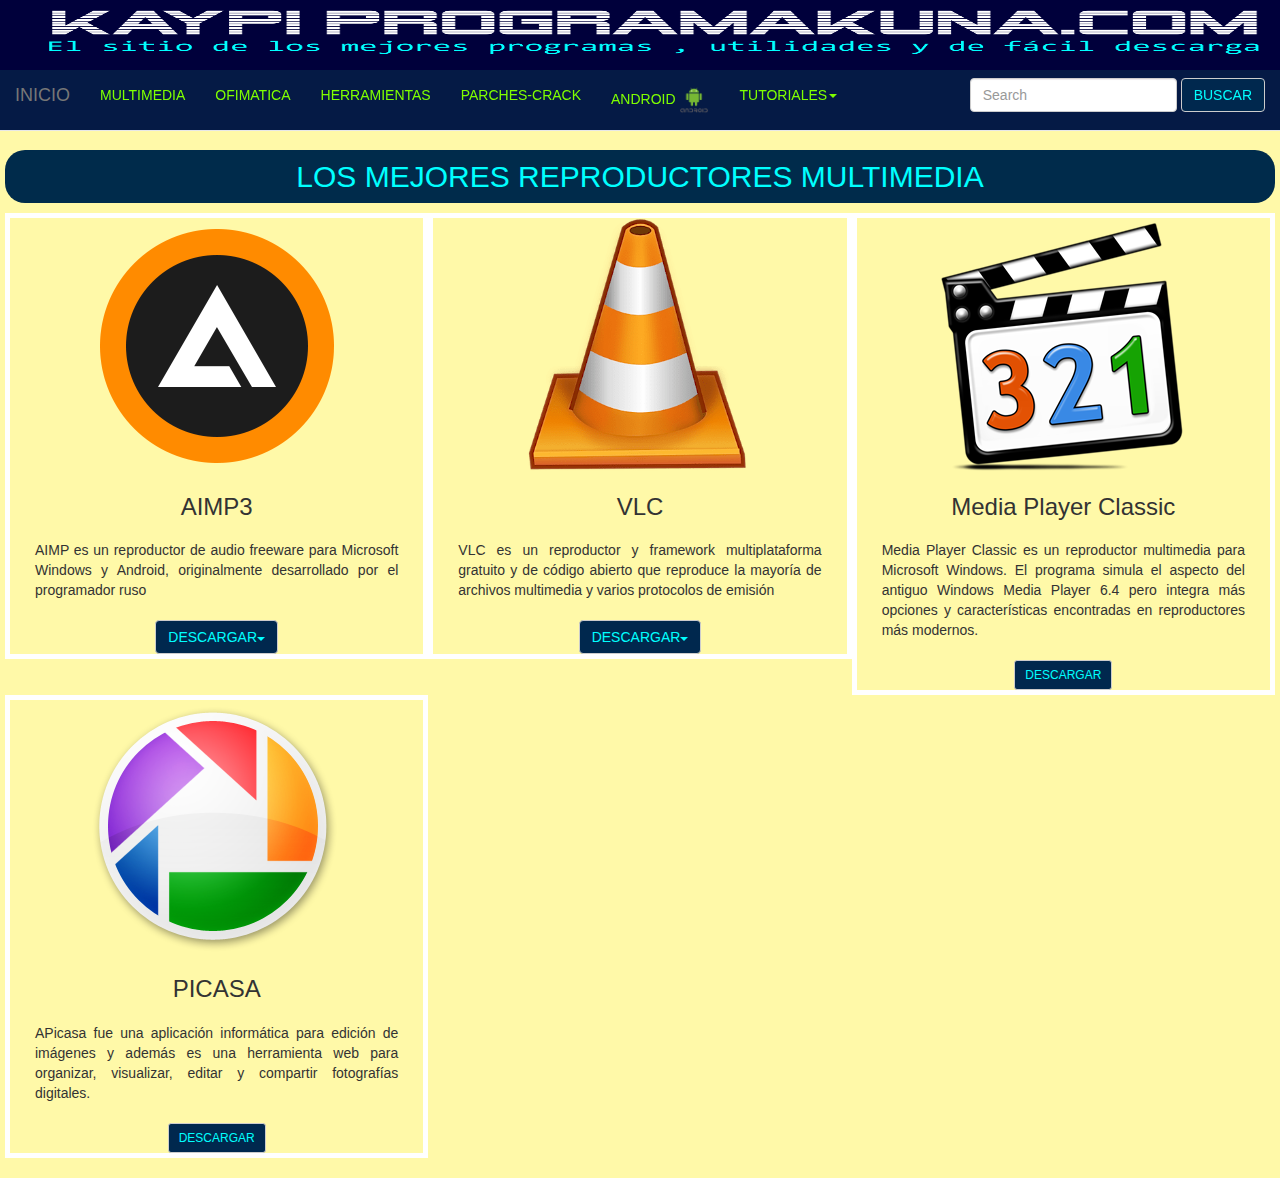
<file: index.html>
<!DOCTYPE html>
<html lang="es">
<link href="css/bootstrap.css" rel="stylesheet" type="text/css">
<!-- HTML5 shim and Respond.js for IE8 support of HTML5 elements and media queries -->
<!-- WARNING: Respond.js doesn't work if you view the page via file:// -->
<!--[if lt IE 9]>
<script src="https://oss.maxcdn.com/html5shiv/3.7.2/html5shiv.min.js"></script>
<script src="https://oss.maxcdn.com/respond/1.4.2/respond.min.js"></script>
<![endif]-->
<head>
  <meta charset="utf-8" />
  <meta http-equiv="X-UA-Compatible" content="IE=edge">
  <meta name="viewport" content="width=device-width, initial-scale=1.0">
  <title>Kaypi Programakuna</title>
<style type="text/css">
@import url("css/tema.css");
  </style>
</head>
	
<body style="padding-top: 10px">
	
<nav class="navbar navbar-default navbar-fixed-top" >
	
	<img src="Img/portad porgramakuna.png" height="70" width="1330" alt="">
	  <div class="container-fluid">
	    <!-- Brand and toggle get grouped for better mobile display -->
	    <div class="navbar-header">
	      <button type="button" class="navbar-toggle collapsed" data-toggle="collapse" data-target="#topFixedNavbar1" aria-expanded="false"><span class="sr-only">Toggle navigation</span><span class="icon-bar"></span><span class="icon-bar"></span><span class="icon-bar"></span></button>
	      <a class="navbar-brand" href="index.html">INICIO</a></div>
	    <!-- Collect the nav links, forms, and other content for toggling -->
	    
		  <div class="collapse navbar-collapse" id="topFixedNavbar1">
	      <ul class="nav navbar-nav">
	        
	         <li ><a href="index.html">MULTIMEDIA</a></li>
			  <li><a href="ofimatica.html">OFIMATICA</a></li>
			  <li><a href="herraminetas.html"> HERRAMIENTAS</a></li>
			  <li><a href="crack_parches.html">PARCHES-CRACK</a></li>
			  <li><a href="android.html">ANDROID <img src="Img/1718s.png" width="30" alt=""></a></li>
			  
		 
	        <li class="dropdown"><a href="#" class="dropdown-toggle" data-toggle="dropdown" role="button" aria-haspopup="true" aria-expanded="false">TUTORIALES<span class="caret"></span></a>
	          <ul class="dropdown-menu">
	            <li><a href="#">Action</a></li>
	            <li><a href="#">Another action</a></li>
	            <li><a href="#">Something else here</a></li>
	            <li role="separator" class="divider"></li>
	            <li><a href="#">Separated link</a></li>
	            <li role="separator" class="divider"></li>
	            <li><a href="#">One more separated link</a></li>
              </ul>
            </li>
          </ul>
	     
	      <ul class="nav navbar-nav navbar-right">
            <form class="navbar-form navbar-left" role="search">
	        <div class="form-group">
	          <input type="text" class="form-control" placeholder="Search">
            </div>
	        <button type="submit" class="btn btn-default">BUSCAR</button>
          </form>
          </ul>
        </div>
	    <!-- /.navbar-collapse -->
  </div>
	  <!-- /.container-fluid -->
</nav>
	
	<!--FIN DE  MENU_________________________________________________________________________________________________________ -->
	<br>
	<br>
	<br>
	<br>
	<br>
	<br>
	
<div class="row">
  <h2 class="subtitle">LOS MEJORES REPRODUCTORES MULTIMEDIA </h2>
	  <div class="col-sm-4">
	<img class="centrado" src="Img/aimp.png" alt="">
		  	<h3>AIMP3</h3>
	    <p>AIMP es un reproductor de audio freeware para Microsoft Windows y Android, originalmente desarrollado por el programador ruso
		  
	    </p>
		  
	    <div class="btn-group" role="group">
		   
		    <div class="btn-group" role="group">
		      <button id="btnDropdown1" type="button" class="btn btn-default dropdown-toggle" data-toggle="dropdown" aria-haspopup="true" aria-expanded="false">DESCARGAR<span class="caret"></span></button>
		      <ul class="dropdown-menu" aria-labelledby="btnDropdown1">
		        <li><a href="http://www.mediafire.com/file/0jvojumhzq89z8n/aimp_3.60.1503.exe/file" target="_blank">Aimp_4.60.2180</a></li>
		        <li><a href="http://www.mediafire.com/file/0jvojumhzq89z8n/aimp_3.60.1503.exe/file" target="_blank">Aimp_3.60.1503 ► "Para Bajos Recursos"</a></li>
	          </ul>
	      </div>
			
	    </div>
    </div>
    <div class="col-sm-4">
	<img class="centrado" src="Img/vlc.png" height="256" alt="">
		  	<h3>VLC</h3>
    <p>VLC es un reproductor y framework multiplataforma gratuito y de código abierto que reproduce la mayoría de archivos multimedia y varios protocolos de emisión </p>
	 <div class="btn-group" role="group">
		      <button id="btnDropdown1" type="button" class="btn btn-default dropdown-toggle" data-toggle="dropdown" aria-haspopup="true" aria-expanded="false">DESCARGAR<span class="caret"></span></button>
		      <ul class="dropdown-menu" aria-labelledby="btnDropdown1">
		        <li><a href="http://www.mediafire.com/file/nrb2y2dzk67j7jf/vlc-3.0.8-win32.exe/file" target="_blank">vlc-3.0.8-win32</a></li>
		        <li><a href="http://www.mediafire.com/file/4koc01ccaptfo2w/vlc-3.0.8-win64.exe/file" target="_blank">vlc-3.0.8-win64</a></li>
	          </ul>
	      </div>
	</div>
  <div class="col-sm-4">
	<img class="centrado" src="Img/mocp.png" height="256" alt="">
		  	<h3>Media Player Classic</h3>
  <p>Media Player Classic es un reproductor multimedia para Microsoft Windows. El programa simula el aspecto del antiguo Windows Media Player 6.4 pero integra más opciones y características encontradas en reproductores más modernos. </p>
    <a href="http://www.mediafire.com/file/efsi6xciprakglc/K-Lite_Codec_Pack_1540_Full_.exe/file" target="_blank"><button type="button" class="btn btn-sm btn-default">DESCARGAR</button></a>
	</div>
</div>
	
	<!--____________________________________________________________________________-->
<div class="row">
	  <div class="col-sm-4">
	<img class="centrado" src="Img/picasa-logo.png" alt="">
		  	<h3>PICASA</h3>
	    <p>APicasa fue una aplicación informática para edición de imágenes y además es una herramienta web para organizar, visualizar, editar y compartir fotografías digitales. 
		  
	    </p>
		  <a href="http://www.mediafire.com/file/5b67ukh316w69py/picasa-3-9-138-150-multi-win.exe/file"target="_blank"><button type="button" class="btn btn-sm btn-default">DESCARGAR</button></a>
  </div>
   
  
</div>
		
<script src="js/jquery-1.11.3.min.js"></script>
<script src="js/bootstrap.js"></script>
</body>	
	
	</html>
</file>
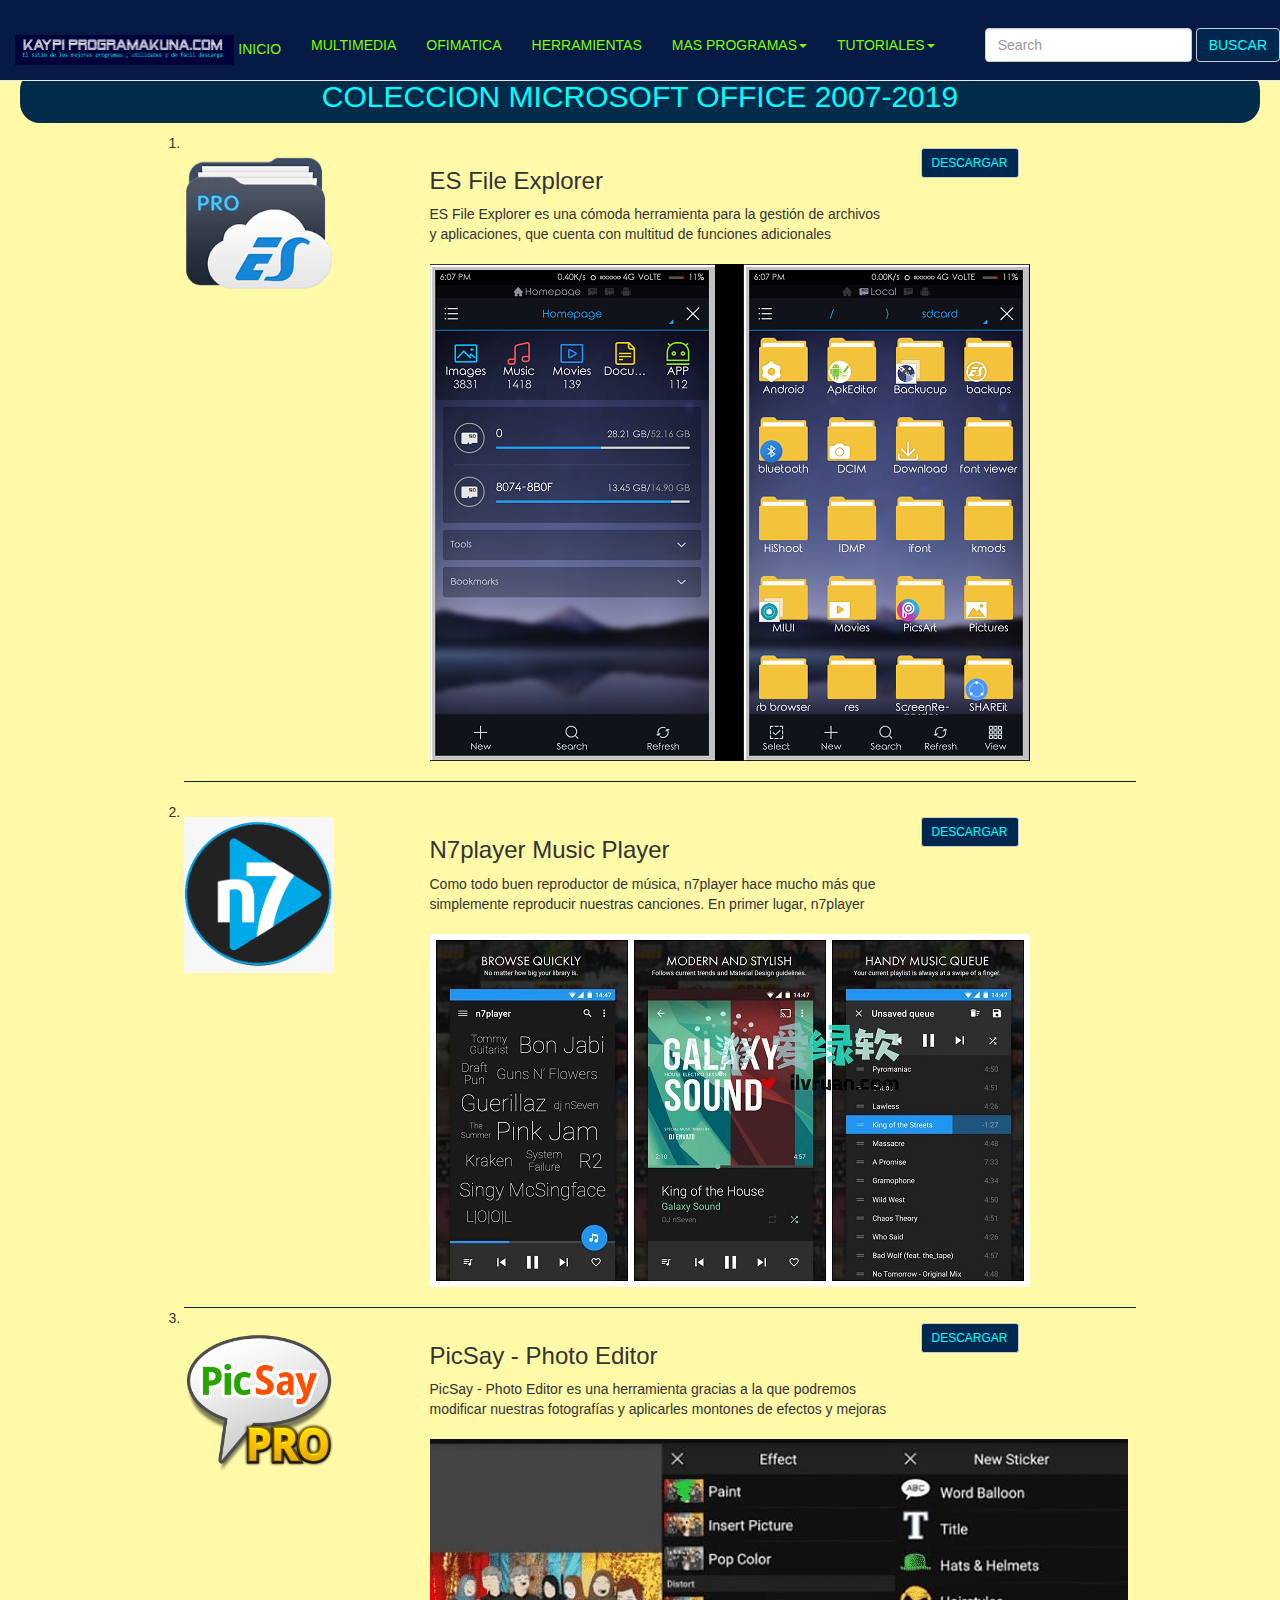
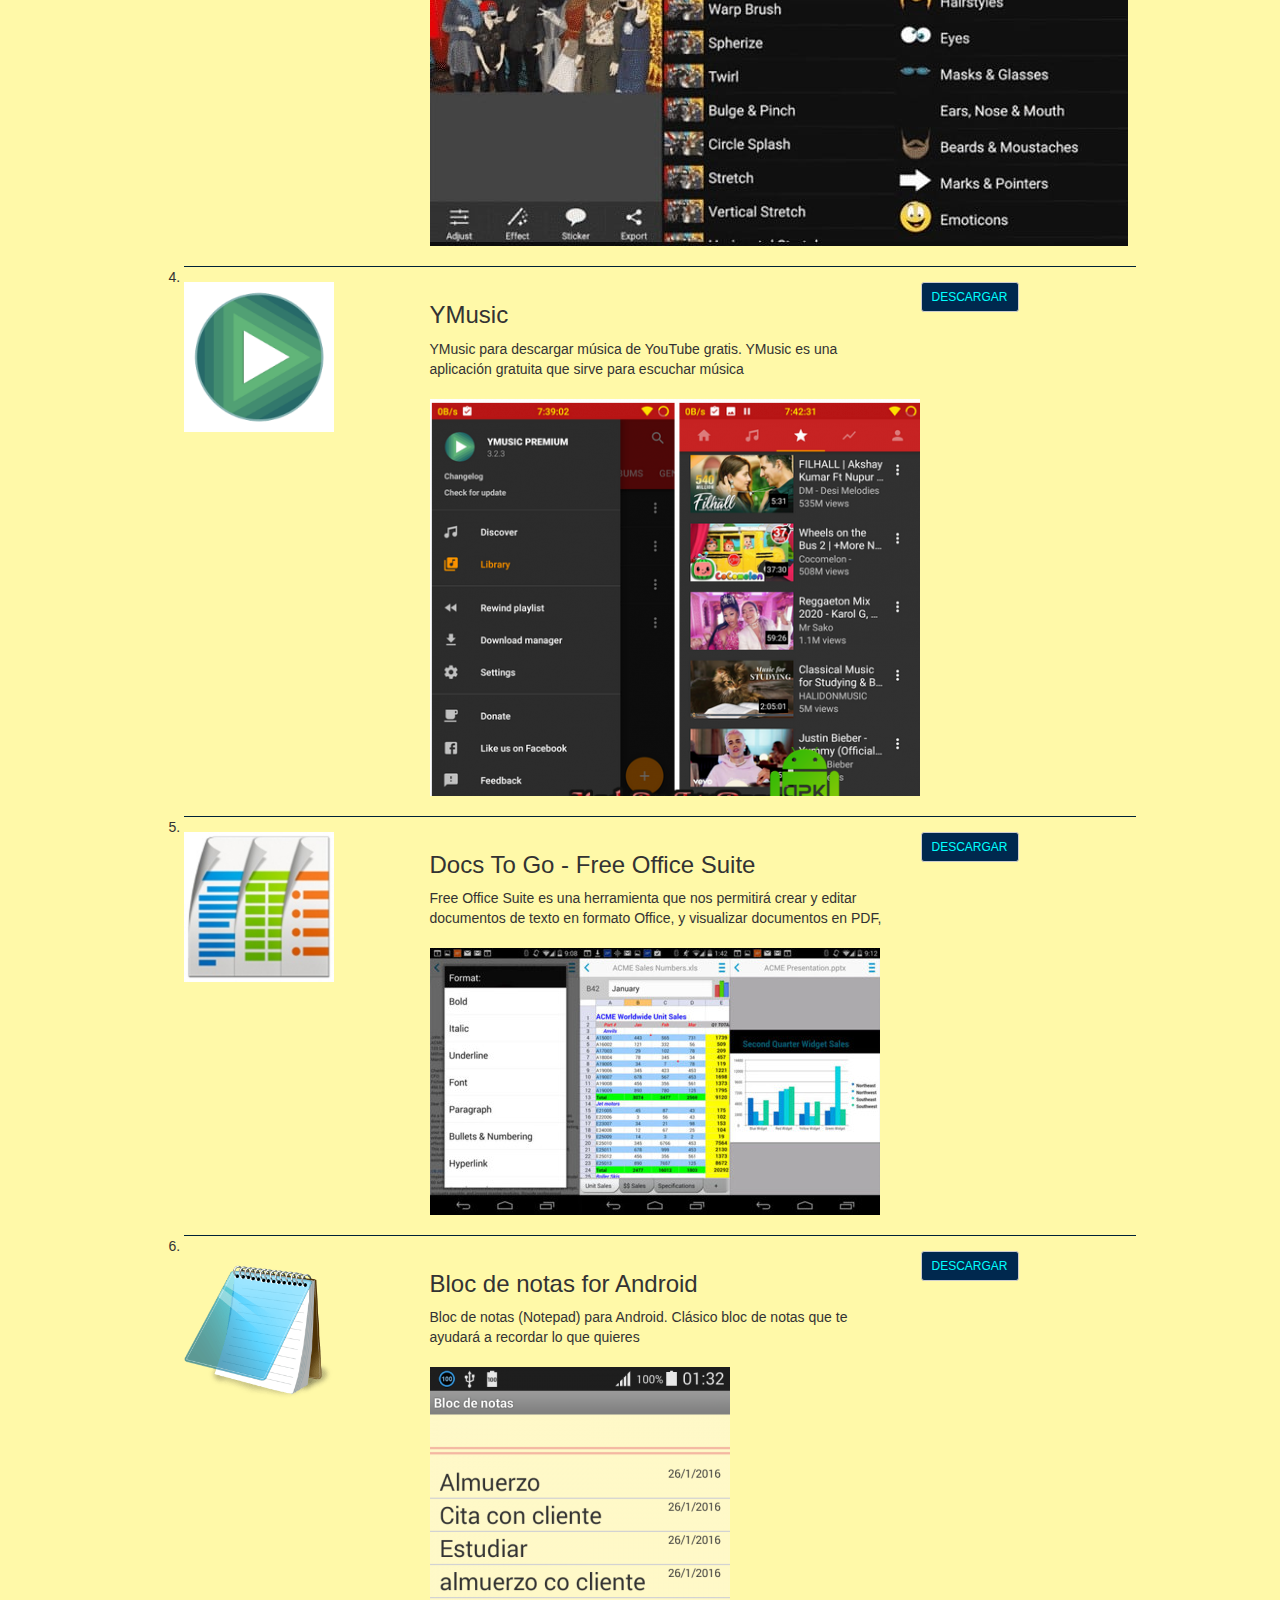
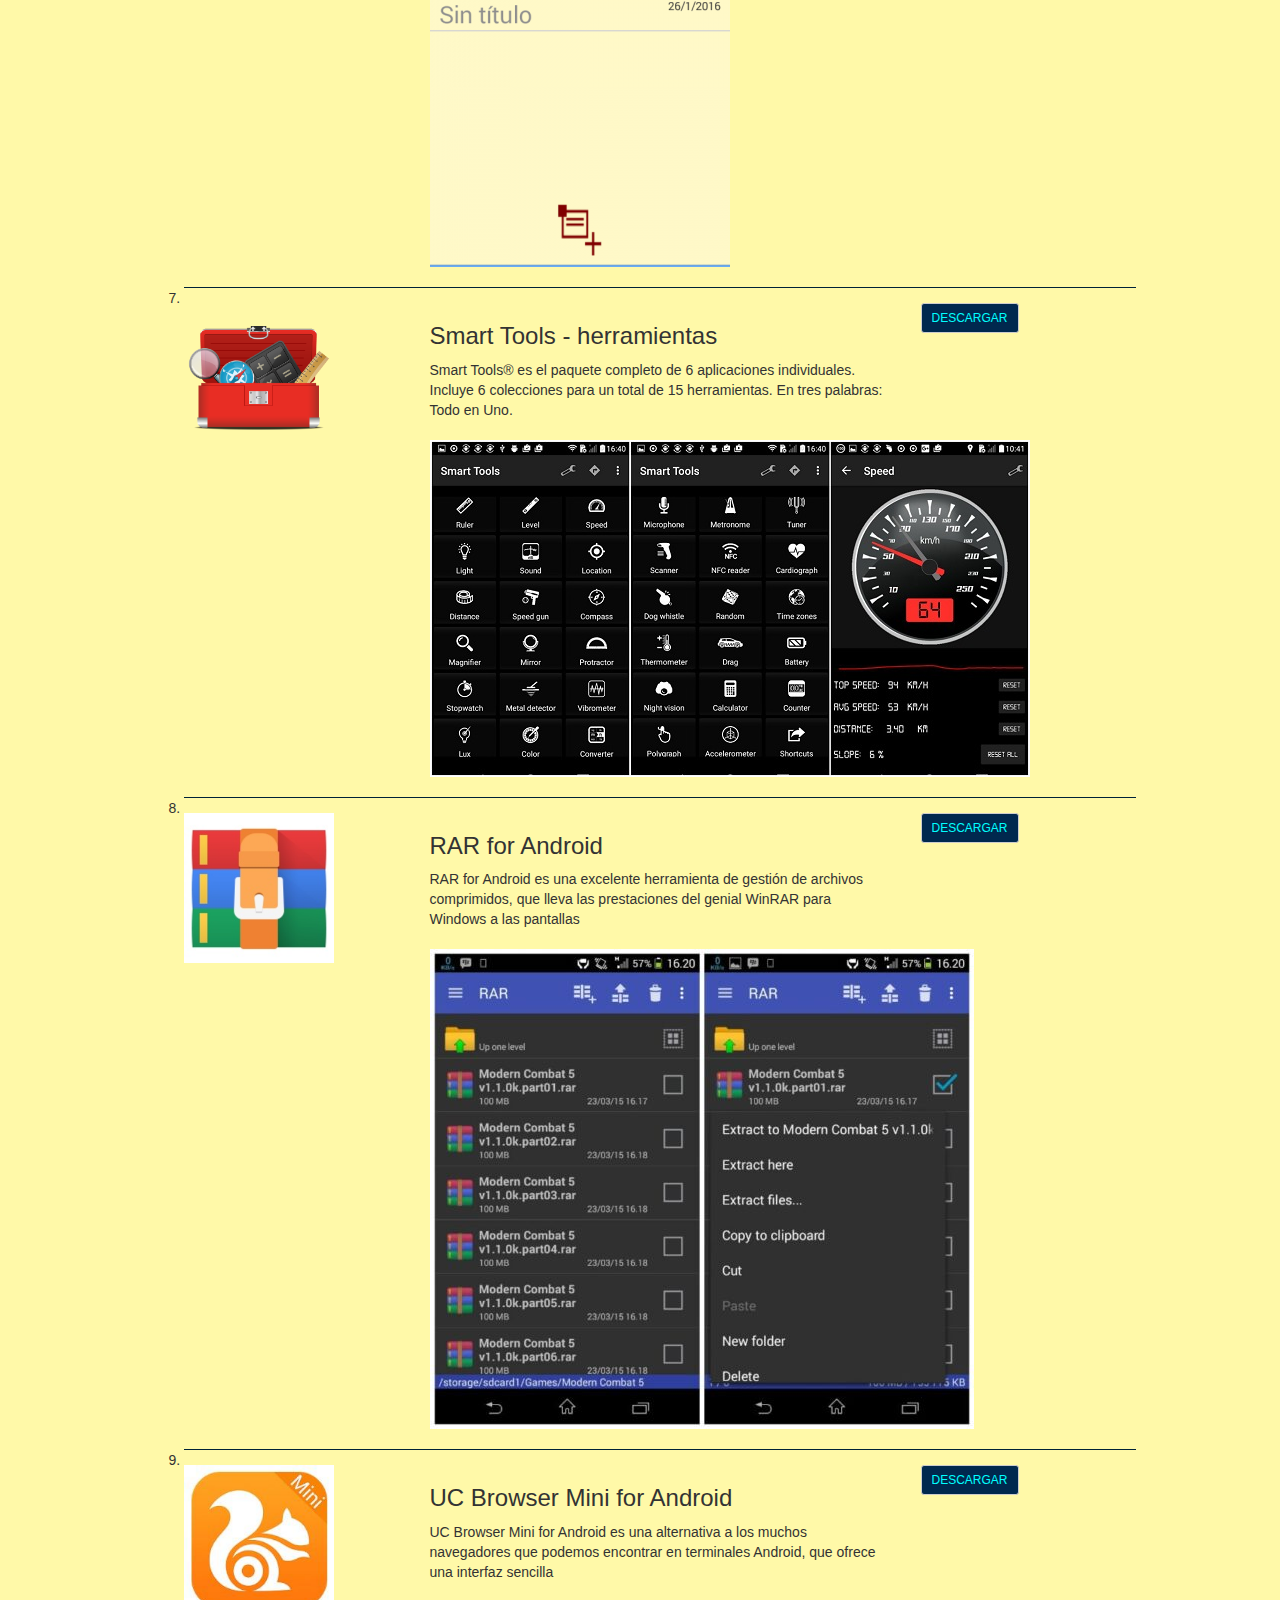
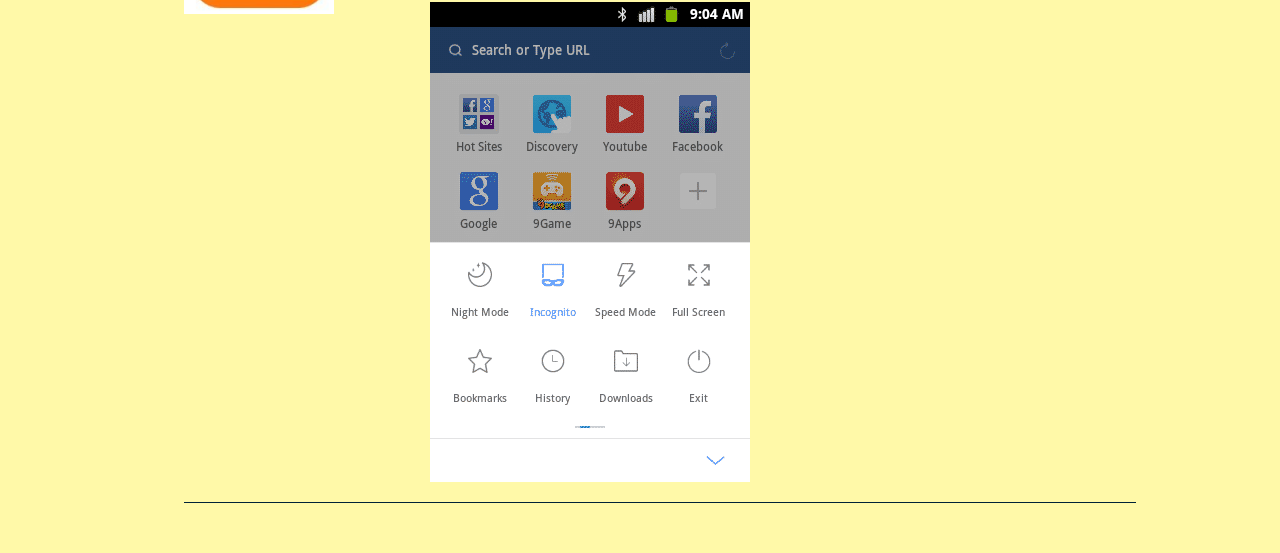
<file: android.html>
<!DOCTYPE html>
<html lang="es">
<link href="css/bootstrap.css" rel="stylesheet" type="text/css">
<!-- HTML5 shim and Respond.js for IE8 support of HTML5 elements and media queries -->
<!-- WARNING: Respond.js doesn't work if you view the page via file:// -->
<!--[if lt IE 9]>
<script src="https://oss.maxcdn.com/html5shiv/3.7.2/html5shiv.min.js"></script>
<script src="https://oss.maxcdn.com/respond/1.4.2/respond.min.js"></script>
<![endif]-->
<head>
  <meta charset="utf-8" />
  <meta http-equiv="X-UA-Compatible" content="IE=edge">
  <meta name="viewport" content="width=device-width, initial-scale=1.0">
  <title>Kaypi Programakuna</title>
<style type="text/css">
@import url("css/tema.css");
  </style>
</head>
	
<body style="padding-top: 10px">
	
<nav class="navbar navbar-default navbar-fixed-top" >
	
	
  <div class="container-fluid">
	    <!-- Brand and toggle get grouped for better mobile display -->
    <div class="navbar-header">
      <button type="button" class="navbar-toggle collapsed" data-toggle="collapse" data-target="#topFixedNavbar1" aria-expanded="false"><span class="sr-only">Toggle navigation</span><span class="icon-bar"></span><span class="icon-bar"></span><span class="icon-bar"></span></button>
</div>
			<br>
			
    </div>
	    <!-- Collect the nav links, forms, and other content for toggling -->
	    
		  <div class="collapse navbar-collapse" id="topFixedNavbar1">
	      <ul class="nav navbar-nav">
	        
	        <li ><a href="index.html" ><img src="Img/portad porgramakuna.png"  height="30"  alt="">       INICIO</a></li>
		    <li ><a href="index.html" >MULTIMEDIA</a></li>
			  <li><a href="ofimatica.html">OFIMATICA</a></li>
			  <li><a href="herraminetas.html">HERRAMIENTAS</a></li>
			   <li class="dropdown"><a href="#" class="dropdown-toggle" data-toggle="dropdown" role="button" aria-haspopup="true" aria-expanded="false">MAS PROGRAMAS<span class="caret"></span></a>
	          <ul class="dropdown-menu">
	            <li><a href="#">ANTIVIRUS</a></li>
	            <li><a href="#">DISEÑO Y EDICION </a></li>
	            <li><a href="#">LICENCIAS</a></li>
	            <li role="separator" class="divider"></li>
	            <li><a href="#">ACTIVADORES Y CRACKS</a></li>
	            <li role="separator" class="divider"></li>
	            <li><a href="#">One more separated link</a></li>
              </ul>
            </li>
		    
	        <li class="dropdown"><a href="#" class="dropdown-toggle" data-toggle="dropdown" role="button" aria-haspopup="true" aria-expanded="false">TUTORIALES<span class="caret"></span></a>
	          <ul class="dropdown-menu">
	            <li><a href="#">Action</a></li>
	            <li><a href="#">Another action</a></li>
	            <li><a href="#">Something else here</a></li>
	            <li role="separator" class="divider"></li>
	            <li><a href="#">Separated link</a></li>
	            <li role="separator" class="divider"></li>
	            <li><a href="#">One more separated link</a></li>
              </ul>
            </li>
          </ul>
	     
	      <ul class="nav navbar-nav navbar-right">
            <form class="navbar-form navbar-left" role="search">
	        <div class="form-group">
	          <input type="text" class="form-control" placeholder="Search">
            </div>
	        <button type="submit" class="btn btn-default">BUSCAR</button>
          </form>
          </ul>
        </div>
	    <!-- /.navbar-collapse -->
  </div>
	  <!-- /.container-fluid -->
</nav>
	
	<!--FIN DE  MENU_________________________________________________________________________________________________________ -->
	<br>
	<br>
	
	
	
	
	

	<h2 class="subtitle">COLECCION MICROSOFT OFFICE 2007-2019  </h2>
	<!--____________________________________________________________________________-->

<div class="rowssss">
	 <ol>
		 <li class="line">
		   <div class="row">
			   <div class="col-md-3"><img src="Img/es-file-explorer-pro.png" width="150" alt=""></div>
		     
		     <div class="col-md-6">
				 <h3>ES File Explorer </h3>
				 ES File Explorer es una cómoda herramienta para la gestión de archivos y aplicaciones, que cuenta con multitud de funciones adicionales <br><br> 
			   <img src="Img/HiS6.png" alt="">
			   </div>
		     <div class="col-md-3">
		       <div class="btn-group-vertical" role="group" aria-label="Vertical button group">
		        		         <div class="btn-group" role="group">
		           <a href="https://www.mediafire.com/file/lmtb9z8oyyhs1w7/es-file-explorer-pro2.apk/file" target="_blank"><button type="button" class="btn btn-sm btn-default">DESCARGAR</button></a>
		           
	             </div>
	         </div>
		     </div>
	      </div>
         </li>
		 <br>
		 <li class="line">
		 <div class="row">
			   <div class="col-md-3"><img src="Img/png-download.png" width="150" alt=""></div>
		     
		     <div class="col-md-6">
				 <h3>N7player Music Player</h3>
				Como todo buen reproductor de música, n7player hace mucho más que simplemente reproducir nuestras canciones. En primer lugar, n7player <br><br>
			 <img src="Img/1d9d2d.jpg" alt="">
			 </div>
		     <div class="col-md-3">
		       <div class="btn-group-vertical" role="group" aria-label="Vertical button group">
		        		         <div class="btn-group" role="group">
		            <a href="https://www.mediafire.com/file/dn7d2xaacwijuo9/N7_PLAYER.apk/file" target="_blank"><button type="button" class="btn btn-sm btn-default">DESCARGAR</button></a>
	             </div>
	         </div>
		     </div>
	      </div>
		 </li>
		 <li class="line">
		 <div class="row">
			   <div class="col-md-3"><img src="Img/unnamed.png" width="150" alt=""></div>
		     
		     <div class="col-md-6">
				 <h3>PicSay - Photo Editor </h3>
				PicSay - Photo Editor es una herramienta gracias a la que podremos modificar nuestras fotografías y aplicarles montones de efectos y mejoras <br><br>
			 <img src="Img/Download-PicSay-Pro-Mod.jpg" alt="">
			 </div>
		     <div class="col-md-3">
		       <div class="btn-group-vertical" role="group" aria-label="Vertical button group">
		        		         <div class="btn-group" role="group">
		            <a href="https://www.mediafire.com/file/e3rfol7zwn5r7qk/Pic_Say_pro.apk/file" target="_blank"><button type="button" class="btn btn-sm btn-default">DESCARGAR</button></a>
	             </div>
	         </div>
		     </div>
	      </div>
		 </li>
		 <li class="line">
		 <div class="row">
			   <div class="col-md-3"><img src="Img/Y MUSIC.png" width="150" alt=""></div>
		     
		     <div class="col-md-6">
				 <h3>YMusic </h3>
				YMusic para descargar música de YouTube gratis. YMusic es una aplicación gratuita que sirve para escuchar música  <br><br>
			 <img src="Img/m_.png" alt="">
			 </div>
		     <div class="col-md-3">
		       <div class="btn-group-vertical" role="group" aria-label="Vertical button group">
		        		         <div class="btn-group" role="group">
		            <a href="https://www.mediafire.com/file/7w5g6k8pgtoxklx/YMUSIC.apk/file" target="_blank"><button type="button" class="btn btn-sm btn-default">DESCARGAR</button></a>
	             </div>
	         </div>
		     </div>
	      </div>
		 </li>
		 <li class="line">
		 <div class="row">
			   <div class="col-md-3"><img src="Img/14b0.jpg" width="150" alt=""></div>
		     
		     <div class="col-md-6">
				 <h3>Docs To Go - Free Office Suite  </h3>
				Free Office Suite es una herramienta que nos permitirá crear y editar documentos de texto en formato Office, y visualizar documentos en PDF, <br><br>
			 <img src="Img/450_1000.jpg" alt="">
			 </div>
		     <div class="col-md-3">
		       <div class="btn-group-vertical" role="group" aria-label="Vertical button group">
		        		         <div class="btn-group" role="group">
		            <a href="https://www.mediafire.com/file/g9a6wu6xdi8az3l/Docs_To_GO.apk/file" target="_blank"><button type="button" class="btn btn-sm btn-default">DESCARGAR</button></a>
	             </div>
	         </div>
		     </div>
	      </div>
		 </li>
		 <li class="line">
		 <div class="row">
			   <div class="col-md-3"><img src="Img/bloc-de-notas.png" width="150" alt=""></div>
		     
		     <div class="col-md-6">
				 <h3> Bloc de notas for Android</h3>
				Bloc de notas (Notepad) para Android. Clásico bloc de notas que te ayudará a recordar lo que quieres <br><br>
			 <img src="Img/b1fbn.png" alt="">
			 </div>
		     <div class="col-md-3">
		       <div class="btn-group-vertical" role="group" aria-label="Vertical button group">
		        		         <div class="btn-group" role="group">
		            <a href="https://www.mediafire.com/file/2xib0v6ks65nxjm/Block_de_notas_.apk/file" target="_blank"><button type="button" class="btn btn-sm btn-default">DESCARGAR</button></a>
	             </div>
	         </div>
		     </div>
	      </div>
		 </li>
		 <li class="line">
		 <div class="row">
			   <div class="col-md-3"><img src="Img/icon.png" width="150" alt=""></div>
		     
		     <div class="col-md-6">
				 <h3>Smart Tools - herramientas  </h3>
				Smart Tools® es el paquete completo de 6 aplicaciones individuales. Incluye 6 colecciones para un total de 15 herramientas. En tres palabras: Todo en Uno. <br><br>
			 <img src="Img/onovxrgj.jpg" alt="">
			 </div>
		     <div class="col-md-3">
		       <div class="btn-group-vertical" role="group" aria-label="Vertical button group">
		        		         <div class="btn-group" role="group">
		            <a href="https://www.mediafire.com/file/l0xmlkrtyow97dg/Smart_Tools.apk/file" target="_blank"><button type="button" class="btn btn-sm btn-default">DESCARGAR</button></a>
	             </div>
	         </div>
		     </div>
	      </div>
		 </li>
		 <li class="line">
		 <div class="row">
			   <div class="col-md-3"><img src="Img/93b.jpg" width="150" alt=""></div>
		     
		     <div class="col-md-6">
				 <h3>RAR for Android  </h3>
				RAR for Android es una excelente herramienta de gestión de archivos comprimidos, que lleva las prestaciones del genial WinRAR para Windows a las pantallas <br><br>
			 <img src="Img/rar-fo.jpg" alt="">
			 </div>
		     <div class="col-md-3">
		       <div class="btn-group-vertical" role="group" aria-label="Vertical button group">
		        		         <div class="btn-group" role="group">
		            <a href="https://www.mediafire.com/file/q70c6sljsfvwr2w/RAR.apk/file" target="_blank"><button type="button" class="btn btn-sm btn-default">DESCARGAR</button></a>
	             </div>
	         </div>
		     </div>
	      </div>
		 </li>
		 <li class="line">
		 <div class="row">
			   <div class="col-md-3"><img src="Img/3.jpg" width="150" alt=""></div>
		     
		     <div class="col-md-6">
				 <h3>UC Browser Mini for Android  </h3>
				UC Browser Mini for Android es una alternativa a los muchos navegadores que podemos encontrar en terminales Android, que ofrece una interfaz sencilla <br><br>
			 <img src="Img/UC-.png" alt="">
			 </div>
		     <div class="col-md-3">
		       <div class="btn-group-vertical" role="group" aria-label="Vertical button group">
		        		         <div class="btn-group" role="group">
		            <a href="https://www.mediafire.com/file/pvm786yhikiniso/UC_Browser.apk/file" target="_blank"><button type="button" class="btn btn-sm btn-default">DESCARGAR</button></a>
	             </div>
	         </div>
		     </div>
	      </div>
		 </li>
		  <br>
		 
		
<!--____________________________________________________________________________-->

	
	
		
<script src="js/jquery-1.11.3.min.js"></script>
<script src="js/bootstrap.js"></script>
</body>	
	
	</html>
</file>
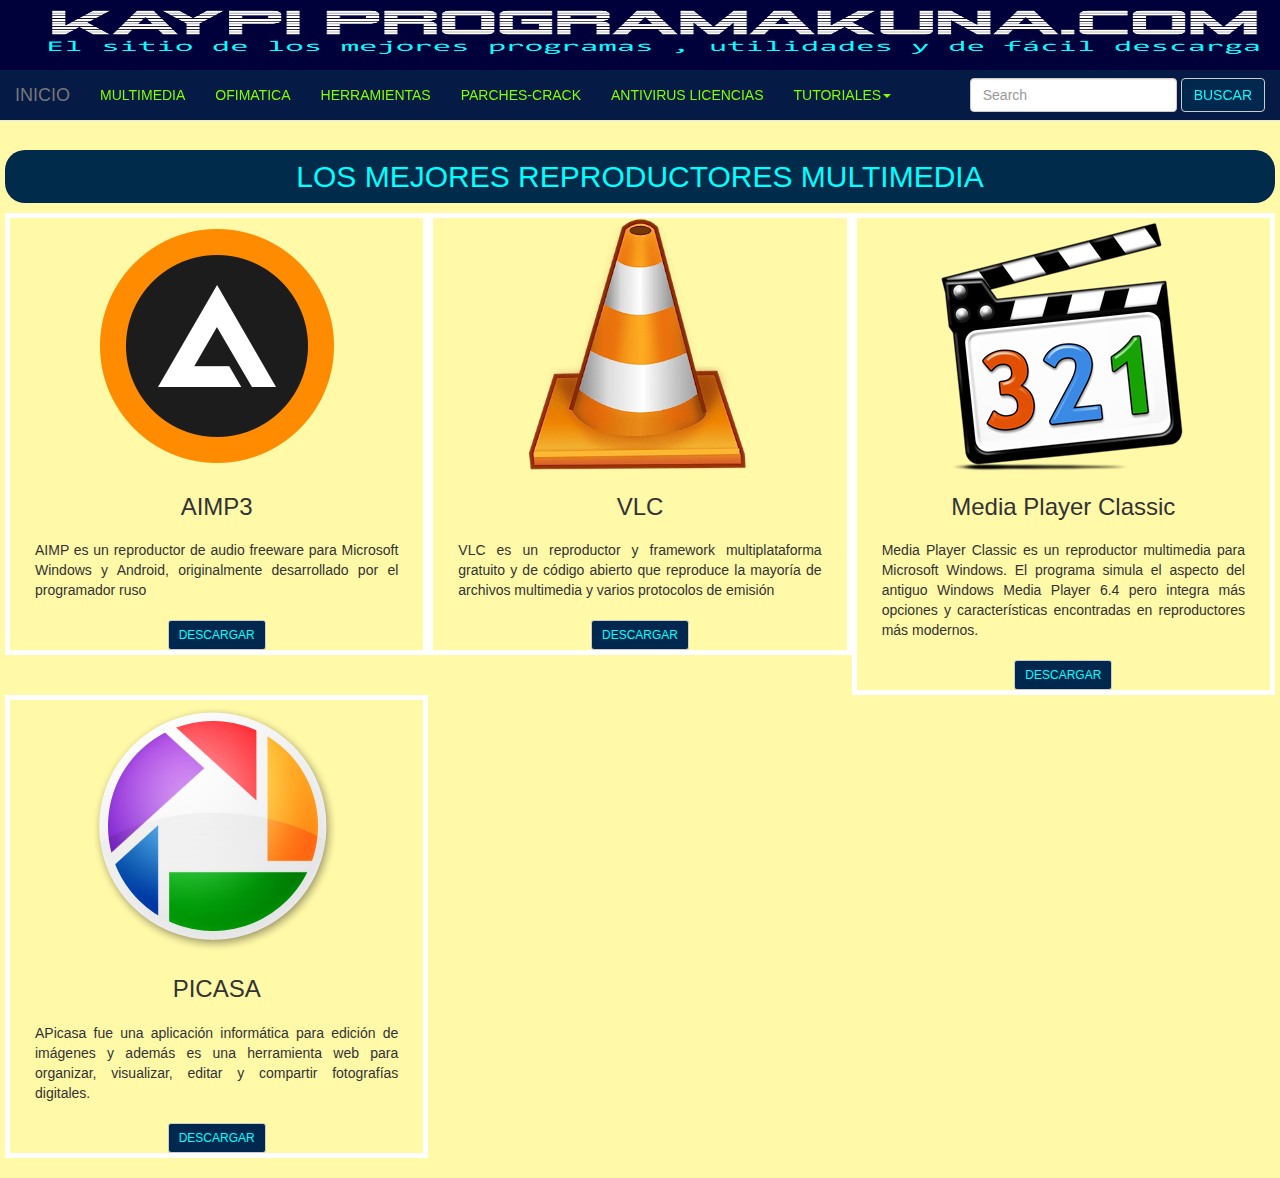
<file: antivirus_liencencias.html>
<!DOCTYPE html>
<html lang="es">
<link href="css/bootstrap.css" rel="stylesheet" type="text/css">
<!-- HTML5 shim and Respond.js for IE8 support of HTML5 elements and media queries -->
<!-- WARNING: Respond.js doesn't work if you view the page via file:// -->
<!--[if lt IE 9]>
<script src="https://oss.maxcdn.com/html5shiv/3.7.2/html5shiv.min.js"></script>
<script src="https://oss.maxcdn.com/respond/1.4.2/respond.min.js"></script>
<![endif]-->
<head>
  <meta charset="utf-8" />
  <meta http-equiv="X-UA-Compatible" content="IE=edge">
  <meta name="viewport" content="width=device-width, initial-scale=1.0">
  <title>Kaypi Programakuna</title>
<style type="text/css">
@import url("css/tema.css");
  </style>
</head>
	
<body style="padding-top: 10px">
	
<nav class="navbar navbar-default navbar-fixed-top" >
	
	<img src="Img/portad porgramakuna.png" height="70" width="1330" alt="">
	  <div class="container-fluid">
	    <!-- Brand and toggle get grouped for better mobile display -->
	    <div class="navbar-header">
	      <button type="button" class="navbar-toggle collapsed" data-toggle="collapse" data-target="#topFixedNavbar1" aria-expanded="false"><span class="sr-only">Toggle navigation</span><span class="icon-bar"></span><span class="icon-bar"></span><span class="icon-bar"></span></button>
	      <a class="navbar-brand" href="#">INICIO</a></div>
	    <!-- Collect the nav links, forms, and other content for toggling -->
	    
		  <div class="collapse navbar-collapse" id="topFixedNavbar1">
	      <ul class="nav navbar-nav">
	        
	        <li ><a href="#" >MULTIMEDIA</a></li>
			  <li><a href="#">OFIMATICA</a></li>
			  <li><a href="#">HERRAMIENTAS</a></li>
			  <li><a href="#">PARCHES-CRACK</a></li>
		    <li><a href="#">ANTIVIRUS LICENCIAS</a></li>
	        <li class="dropdown"><a href="#" class="dropdown-toggle" data-toggle="dropdown" role="button" aria-haspopup="true" aria-expanded="false">TUTORIALES<span class="caret"></span></a>
	          <ul class="dropdown-menu">
	            <li><a href="#">Action</a></li>
	            <li><a href="#">Another action</a></li>
	            <li><a href="#">Something else here</a></li>
	            <li role="separator" class="divider"></li>
	            <li><a href="#">Separated link</a></li>
	            <li role="separator" class="divider"></li>
	            <li><a href="#">One more separated link</a></li>
              </ul>
            </li>
          </ul>
	     
	      <ul class="nav navbar-nav navbar-right">
            <form class="navbar-form navbar-left" role="search">
	        <div class="form-group">
	          <input type="text" class="form-control" placeholder="Search">
            </div>
	        <button type="submit" class="btn btn-default">BUSCAR</button>
          </form>
          </ul>
        </div>
	    <!-- /.navbar-collapse -->
  </div>
	  <!-- /.container-fluid -->
</nav>
	
	<!--FIN DE  MENU_________________________________________________________________________________________________________ -->
	<br>
	<br>
	<br>
	<br>
	<br>
	<br>
	
<div class="row">
  <h2 class="subtitle">LOS MEJORES REPRODUCTORES MULTIMEDIA </h2>
	  <div class="col-sm-4">
	<img class="centrado" src="Img/aimp.png" alt="">
		  	<h3>AIMP3</h3>
	    <p>AIMP es un reproductor de audio freeware para Microsoft Windows y Android, originalmente desarrollado por el programador ruso
		  
	    </p>
		  <button type="button" class="btn btn-sm btn-default">DESCARGAR</button>
	</div>
    <div class="col-sm-4">
	<img class="centrado" src="Img/vlc.png" height="256" alt="">
		  	<h3>VLC</h3>
    <p>VLC es un reproductor y framework multiplataforma gratuito y de código abierto que reproduce la mayoría de archivos multimedia y varios protocolos de emisión </p>
	 <button type="button" class="btn btn-sm btn-default">DESCARGAR</button>
	</div>
  <div class="col-sm-4">
	<img class="centrado" src="Img/mocp.png" height="256" alt="">
		  	<h3>Media Player Classic</h3>
  <p>Media Player Classic es un reproductor multimedia para Microsoft Windows. El programa simula el aspecto del antiguo Windows Media Player 6.4 pero integra más opciones y características encontradas en reproductores más modernos. </p>
    <button type="button" class="btn btn-sm btn-default">DESCARGAR</button>
	</div>
</div>
	
	<!--____________________________________________________________________________-->
<div class="row">
	  <div class="col-sm-4">
	<img class="centrado" src="Img/picasa-logo.png" alt="">
		  	<h3>PICASA</h3>
	    <p>APicasa fue una aplicación informática para edición de imágenes y además es una herramienta web para organizar, visualizar, editar y compartir fotografías digitales. 
		  
	    </p>
		  <button type="button" class="btn btn-sm btn-default">DESCARGAR</button>
  </div>
   
  
</div>
		
<script src="js/jquery-1.11.3.min.js"></script>
<script src="js/bootstrap.js"></script>
</body>	
	
	</html>
</file>
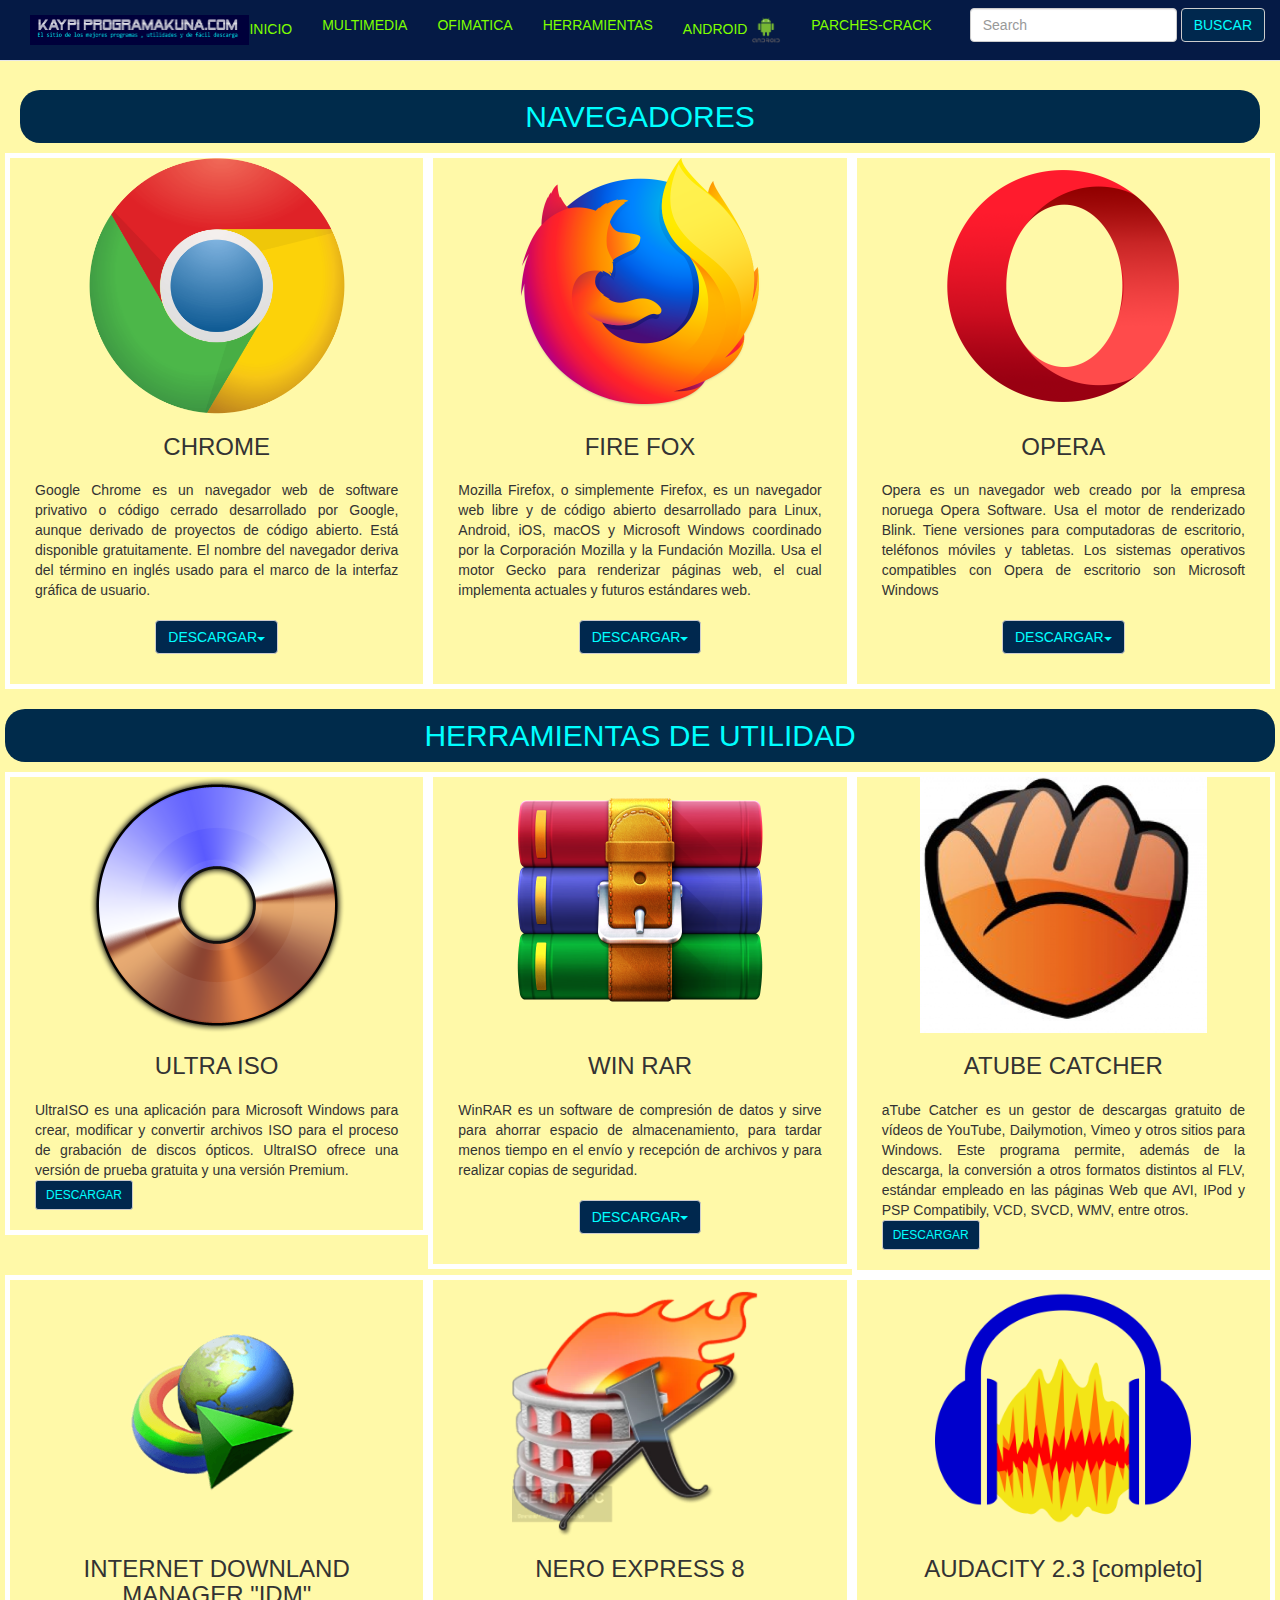
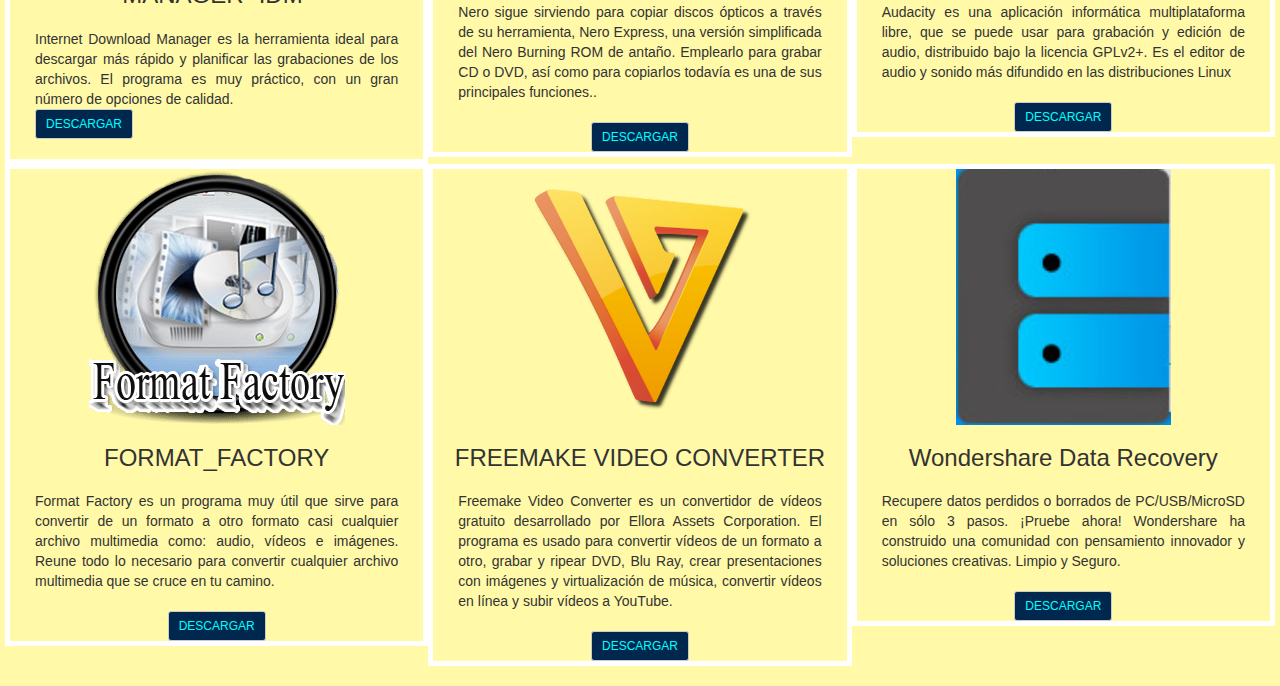
<file: herraminetas.html>
<!DOCTYPE html>
<html lang="es">
<link href="css/bootstrap.css" rel="stylesheet" type="text/css">
<!-- HTML5 shim and Respond.js for IE8 support of HTML5 elements and media queries -->
<!-- WARNING: Respond.js doesn't work if you view the page via file:// -->
<!--[if lt IE 9]>
<script src="https://oss.maxcdn.com/html5shiv/3.7.2/html5shiv.min.js"></script>
<script src="https://oss.maxcdn.com/respond/1.4.2/respond.min.js"></script>
<![endif]-->
<head>
  <meta charset="utf-8" />
  <meta http-equiv="X-UA-Compatible" content="IE=edge">
  <meta name="viewport" content="width=device-width, initial-scale=1.0">
  <title>Kaypi Programakuna</title>
<style type="text/css">
@import url("css/tema.css");
  </style>
</head>
	
<body style="padding-top: 10px">
	
<nav class="navbar navbar-default navbar-fixed-top" >
	
	
	  <div class="container-fluid">
	    <!-- Brand and toggle get grouped for better mobile display -->
	    <div class="navbar-header">
	      <button type="button" class="navbar-toggle collapsed" data-toggle="collapse" data-target="#topFixedNavbar1" aria-expanded="false"><span class="sr-only">Toggle navigation</span><span class="icon-bar"></span><span class="icon-bar"></span><span class="icon-bar"></span></button>
			<br>
			
	      </div>
	    <!-- Collect the nav links, forms, and other content for toggling -->
	    
		  <div class="collapse navbar-collapse" id="topFixedNavbar1">
	      <ul class="nav navbar-nav">
	        
	        <li ><a href="index.html" ><img src="Img/portad porgramakuna.png" height="30"  alt="">INICIO
				</a></li>
			   <li ><a href="index.html" >MULTIMEDIA</a></li>
			  <li><a href="ofimatica.html">OFIMATICA</a></li>
			  <li><a href="herraminetas.html">HERRAMIENTAS</a></li>
			  <li><a href="android.html">ANDROID <img src="Img/1718s.png" width="30" alt=""></a></li>
			  <li><a href="crack_parches.html">PARCHES-CRACK</a></li>
		    
	        
          </ul>
	     
	      <ul class="nav navbar-nav navbar-right">
            <form class="navbar-form navbar-left" role="search">
	        <div class="form-group">
	          <input type="text" class="form-control" placeholder="Search">
            </div>
	        <button type="submit" class="btn btn-default">BUSCAR</button>
          </form>
          </ul>
        </div>
	    <!-- /.navbar-collapse -->
  </div>
	  <!-- /.container-fluid -->
</nav>
	
	<!--FIN DE  MENU_________________________________________________________________________________________________________ -->
	<br>
	<br>
	<br>
	
	<h2 class="subtitle">NAVEGADORES</h2>
	
	<div class="row">
	  <div class="col-sm-4">
	<img class="centrado" src="Img/CHRME.png" height="256" alt="">
		  	<h3>CHROME</h3>
	    <p>Google Chrome es un navegador web de software privativo o código cerrado desarrollado por Google, aunque derivado de proyectos de código abierto. Está disponible gratuitamente. El nombre del navegador deriva del término en inglés usado para el marco de la interfaz gráfica de usuario.  
		   <div class="btn-group" role="group">
		      <button id="btnDropdown1" type="button" class="btn btn-default dropdown-toggle" data-toggle="dropdown" aria-haspopup="true" aria-expanded="false">DESCARGAR<span class="caret"></span></button>
		      <ul class="dropdown-menu" aria-labelledby="btnDropdown1">
		        <li><a href="http://www.mediafire.com/file/cbn0ri2slgt4wvq/Chrome_installer._x32bits_74.0.3729.108_.exe/file" target="_blank">
Chrome_installer. x32bits 74.0</a></li>
		        <li><a href="http://www.mediafire.com/file/vhqju9tj0hi6lsm/Chrome_installerX64_74.0.3729.108.exe/file" target="_blank">
Chrome_installerX64 74.0</a></li>
	          </ul>
	      </div>
	    </p>
		 
  </div>
	<div class="col-sm-4">
	<img class="centrado" src="Img/FIERE_FOX.png" height="256" alt="">
		  		<h3>FIRE FOX</h3>
	    <p>Mozilla Firefox, o simplemente Firefox, es un navegador web libre y de código abierto desarrollado para Linux, Android, iOS, macOS y Microsoft Windows coordinado por la Corporación Mozilla y la Fundación Mozilla. Usa el motor Gecko para renderizar páginas web, el cual implementa actuales y futuros estándares web. 
		  <div class="btn-group" role="group">
		      <button id="btnDropdown1" type="button" class="btn btn-default dropdown-toggle" data-toggle="dropdown" aria-haspopup="true" aria-expanded="false">DESCARGAR<span class="caret"></span></button>
		      <ul class="dropdown-menu" aria-labelledby="btnDropdown1">
		        <li><a href="http://www.mediafire.com/file/mlutpdlgdreb5ai/Firefox_Setup_74.0_x32.exe/file" target="_blank">
Firefox Setup 74.0 x32</a></li>
		        <li><a href="http://www.mediafire.com/file/45ci5rk7csi59q9/Firefox_Setup_74.0..x64.exe/file" target="_blank">
Firefox Setup 74.0..x64</a></li>
	          </ul>
	      </div>
	    </p>
		  
  </div>
	<div class="col-sm-4">
	<img class="centrado" src="Img/OPERA.png" height="256" alt="">
		  	<h3> OPERA</h3>
	    <p>Opera es un navegador web creado por la empresa noruega Opera Software. Usa el motor de renderizado Blink. Tiene versiones para computadoras de escritorio, teléfonos móviles y tabletas. Los sistemas operativos compatibles con Opera de escritorio son Microsoft Windows
		   <div class="btn-group" role="group">
		      <button id="btnDropdown1" type="button" class="btn btn-default dropdown-toggle" data-toggle="dropdown" aria-haspopup="true" aria-expanded="false">DESCARGAR<span class="caret"></span></button>
		      <ul class="dropdown-menu" aria-labelledby="btnDropdown1">
		        <li><a href="http://www.mediafire.com/file/q5mtnz59sqnihmr/Opera_62.0.3331.18_Setup.exe/file" target="_blank">
Opera_62.0</a></li>
		        <li><a href="http://www.mediafire.com/file/p8uodf27fsa9zjq/Opera_40.0.2308.81_Campaign_70_Setup.exe/file" target="_blank">
Opera_40.0 ► PBR</a></li>
	          </ul>
	      </div>
	    </p>
		  
  </div>
   
  
</div>
<div class="row">
  <h2 class="subtitle">HERRAMIENTAS DE UTILIDAD </h2>
	  <div class="col-sm-4">
	<img class="centrado" src="Img/iso.png" alt="">
		  	<h3>ULTRA ISO </h3>
	    <p>UltraISO es una aplicación para Microsoft Windows para crear, modificar y convertir archivos ISO para el proceso de grabación de discos ópticos. UltraISO ofrece una versión de prueba gratuita y una versión Premium.
			<br>
			 <a href="http://www.mediafire.com/file/7936trlz29vqvgn/Ultraiso.rar/file" target="_blank"><button type="button" class="btn btn-sm btn-default">DESCARGAR</button></a>
	    </p>
		 
	</div>
    <div class="col-sm-4">
	<img class="centrado" src="Img/WIN_RAR.png" height="256" alt="">
		  	<h3>WIN RAR</h3>
    <p>WinRAR es un software de compresión de datos y sirve para ahorrar espacio de almacenamiento, para tardar menos tiempo en el envío y recepción de archivos y para realizar copias de seguridad.
		 <div class="btn-group" role="group">
		      <button id="btnDropdown1" type="button" class="btn btn-default dropdown-toggle" data-toggle="dropdown" aria-haspopup="true" aria-expanded="false">DESCARGAR<span class="caret"></span></button>
		      <ul class="dropdown-menu" aria-labelledby="btnDropdown1">
		        <li><a href="http://www.mediafire.com/file/88dexd8g7rfpwnv/winrar-x32-571.es.exe/file" target="_blank">
winrar-x32-571.es</a></li>
				  <li><a href="http://www.mediafire.com/file/tfjd71lz6w5uabx/Activador_x32bits.rar/file" target="_blank">
CRACK</a></li>
				  <li role="separator" class="divider"></li>
		        <li><a href="http://www.mediafire.com/file/pp4nqmvl68luxgb/winrar-x64-571es.exe/file" target="_blank">
winrar-x64-571es</a></li>
				  <li><a href="http://www.mediafire.com/file/f1wt2mg1rqfyhnu/Activar_win_RAR_para_x64.exe/file" target="_blank">
CRACK</a></li>
	          </ul>
	      </div>
		</p>
	 
	</div>
  <div class="col-sm-4">
	<img class="centrado" src="Img/atube.png" height="256" alt="">
		  	<h3>ATUBE CATCHER</h3>
  <p>aTube Catcher es un gestor de descargas gratuito de vídeos de YouTube, Dailymotion, Vimeo y otros sitios para Windows. Este programa permite, además de la descarga, la conversión a otros formatos distintos al FLV, estándar empleado en las páginas Web que AVI, IPod y PSP Compatibily, VCD, SVCD, WMV, entre otros. <br>
	  <a href="http://www.mediafire.com/file/wusrmrucrkw7dyr/atube-catcher-3-8-9510.exe/file" target="_blank"><button type="button" class="btn btn-sm btn-default">DESCARGAR</button></a> 
	  </p>
    	
	</div>
</div>
	
	<!--____________________________________________________________________________-->
<div class="row">
	  <div class="col-sm-4">
	<img class="centrado" src="Img/idm-icon.png" height="256" alt="">
		  	<h3>INTERNET DOWNLAND MANAGER "IDM"</h3>
	    <p>Internet Download Manager es la herramienta ideal para descargar más rápido y planificar las grabaciones de los archivos. El programa es muy práctico, con un gran número de opciones de calidad. 
			<br>
		   <a href="http://www.mediafire.com/file/ln1xffw6fk100lq/IDM_6.37_build_5_incl_beta_Patch__32bit_64bit__CrackingPatching_.zip.rar/file" target="_blank"><button type="button" class="btn btn-sm btn-default">DESCARGAR</button></a>
	    </p>
		 
  </div>
	<div class="col-sm-4">
	<img class="centrado" src="Img/NERO.png" height="256" alt="">
		  		<h3>NERO EXPRESS 8</h3>
	    <p>Nero sigue sirviendo para copiar discos ópticos a través de su herramienta, Nero Express, una versión simplificada del Nero Burning ROM de antaño. Emplearlo para grabar CD o DVD, así como para copiarlos todavía es una de sus principales funciones..  
		  
	    </p>
		  <a href="http://www.mediafire.com/file/fgblo3b5uugov0w/Nero_express_8.exe/file" target="_blank"><button type="button" class="btn btn-sm btn-default">DESCARGAR</button></a>
  </div>
	<div class="col-sm-4">
	<img class="centrado" src="Img/city.png"height="256" alt="">
		  	<h3> AUDACITY 2.3 [completo]</h3>
	    <p>Audacity es una aplicación informática multiplataforma libre, que se puede usar para grabación y edición de audio, distribuido bajo la licencia GPLv2+. Es el editor de audio y sonido más difundido en las distribuciones Linux  
		  
	    </p>
		 <a href="http://www.mediafire.com/file/inn288hhckostzr/Audacity-2.3.3.rar/file" target="_blank"> <button type="button" class="btn btn-sm btn-default">DESCARGAR</button></a>
  </div>
   
  
</div>
	<!--__________________________________________________________________________________-->
<div class="row">
	  <div class="col-sm-4">
	<img class="centrado" src="Img/Format_Factory.png" height="256" alt="">
		  	<h3>FORMAT_FACTORY</h3>
	    <p>Format Factory es un programa muy útil que sirve para convertir de un formato a otro formato casi cualquier archivo multimedia como: audio, vídeos e imágenes. Reune todo lo necesario para convertir cualquier archivo multimedia que se cruce en tu camino.
		  
	    </p>
		  <a href="http://www.mediafire.com/file/9xdijmqfo97icwc/formatfactory-5-1-0-0.exe/file" target="_blank"><button type="button" class="btn btn-sm btn-default">DESCARGAR</button></a>
  </div>
	<div class="col-sm-4">
	<img class="centrado" src="Img/frmake.png" height="256" alt="">
		  		<h3>FREEMAKE VIDEO CONVERTER</h3>
	    <p>Freemake Video Converter es un convertidor de vídeos gratuito desarrollado por Ellora Assets Corporation. El programa es usado para convertir vídeos de un formato a otro, grabar y ripear DVD, Blu Ray, crear presentaciones con imágenes y virtualización de música, convertir vídeos en línea y subir vídeos a YouTube.
		  
	    </p>
		  <a href="http://www.mediafire.com/file/shc3mmghq7d69s6/FREEMAKE_FULL.rar/file" target="_blank"><button type="button" class="btn btn-sm btn-default">DESCARGAR</button></a>
  </div>
	<div class="col-sm-4">
	<img class="centrado" src="Img/wonder.png"height="256" alt="">
		  	<h3> Wondershare Data Recovery</h3>
	    <p>Recupere datos perdidos o borrados de PC/USB/MicroSD en sólo 3 pasos. ¡Pruebe ahora! Wondershare ha construido una comunidad con pensamiento innovador y soluciones creativas. Limpio y Seguro.
		  
	    </p>
		  <a href="http://www.mediafire.com/file/g5905pkeci19mx9/Wondershare_Data_Recovery_6.0.4.rar/file" target="_blank"><button type="button" class="btn btn-sm btn-default">DESCARGAR</button></a>
  </div>
   
  
</div>
		
<script src="js/jquery-1.11.3.min.js"></script>
<script src="js/bootstrap.js"></script>
</body>	
	
	</html>
</file>
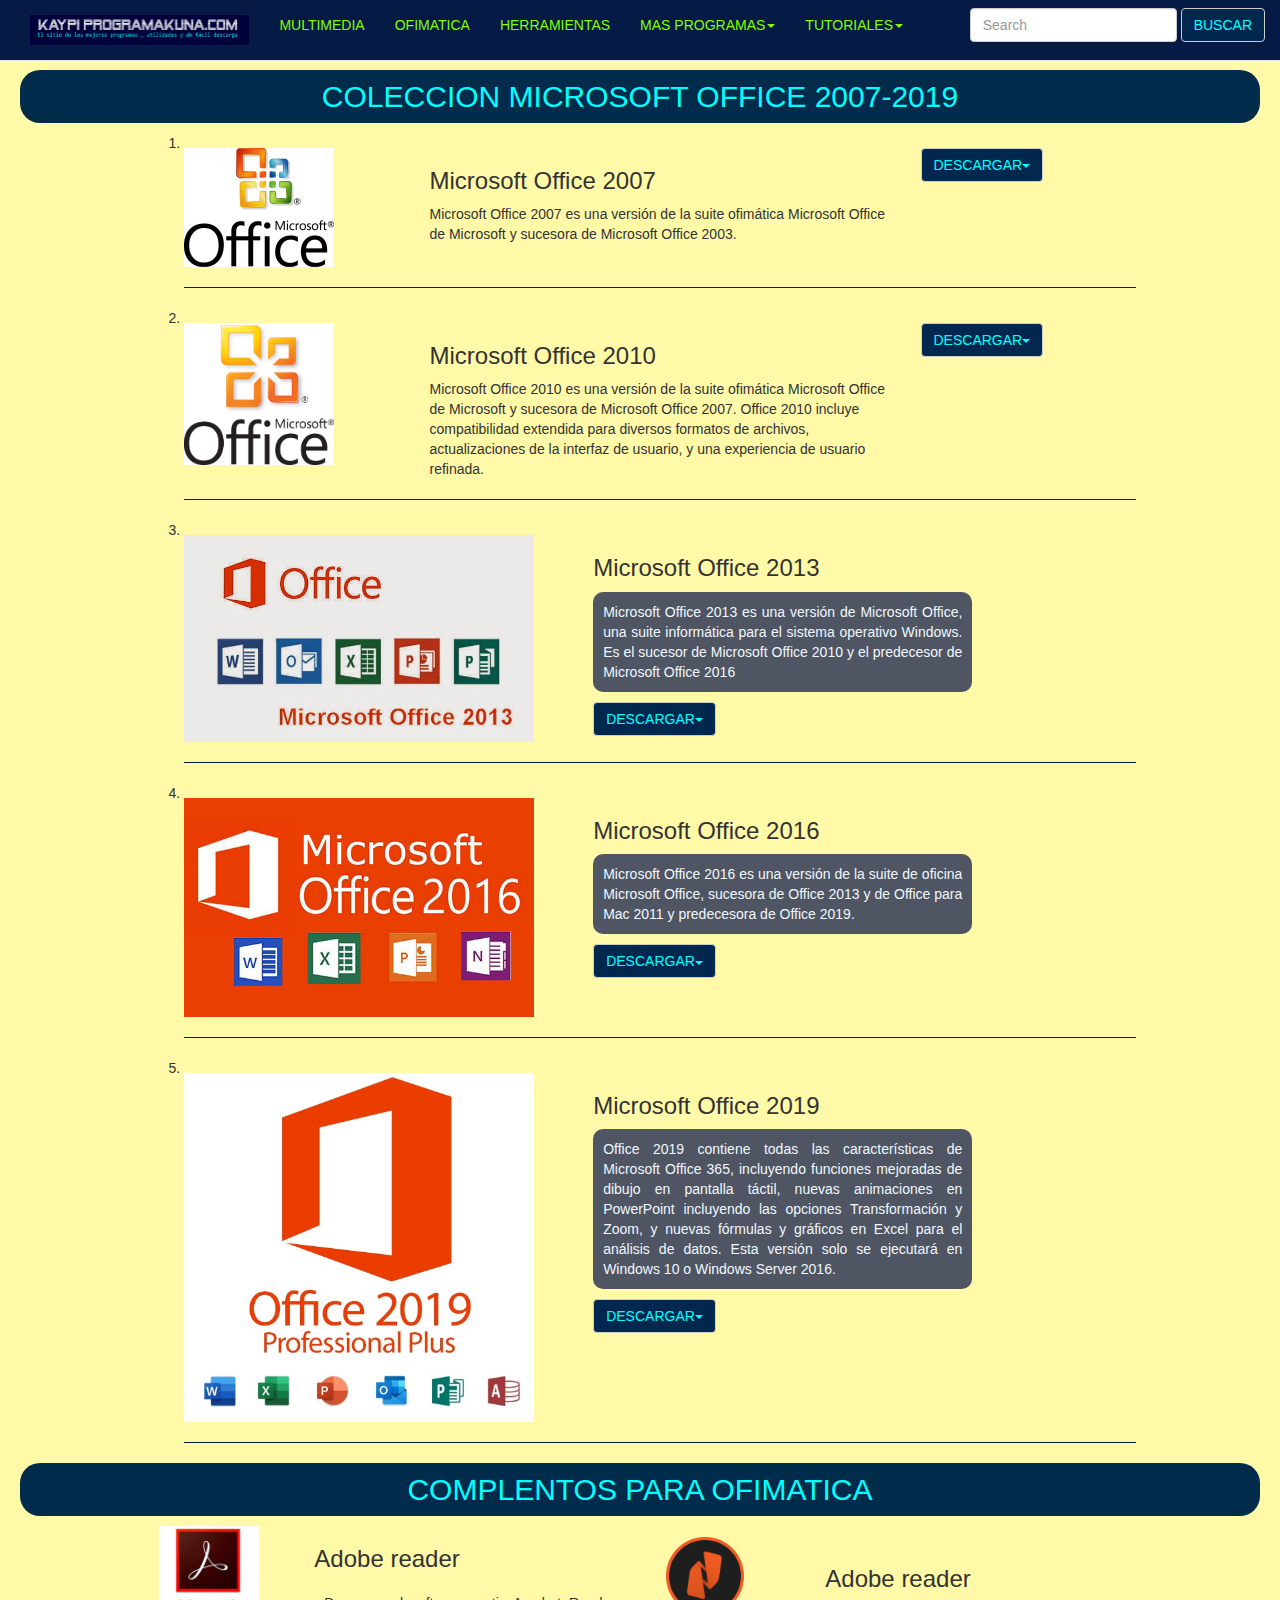
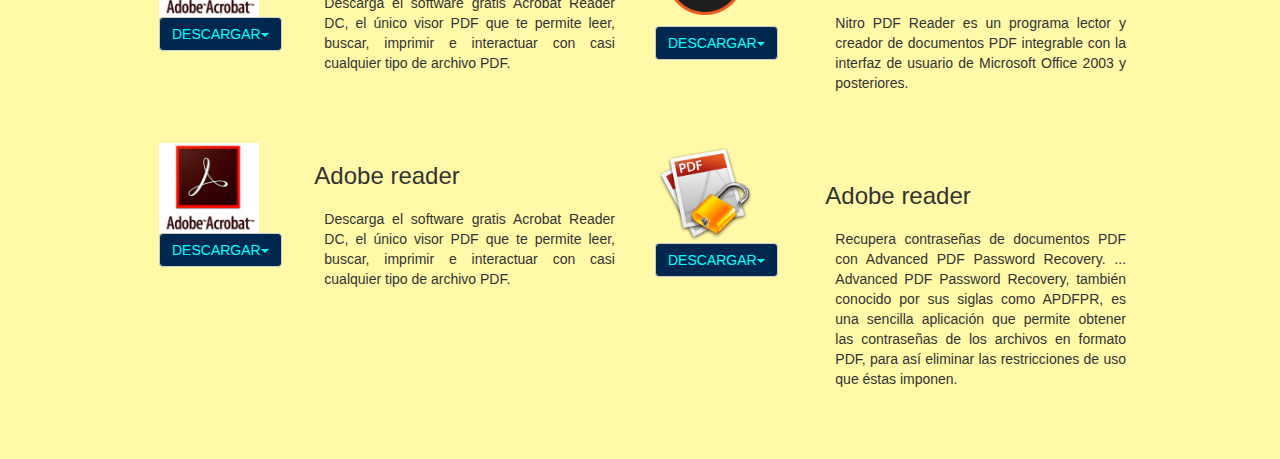
<file: ofimatica.html>
<!DOCTYPE html>
<html lang="es">
<link href="css/bootstrap.css" rel="stylesheet" type="text/css">
<!-- HTML5 shim and Respond.js for IE8 support of HTML5 elements and media queries -->
<!-- WARNING: Respond.js doesn't work if you view the page via file:// -->
<!--[if lt IE 9]>
<script src="https://oss.maxcdn.com/html5shiv/3.7.2/html5shiv.min.js"></script>
<script src="https://oss.maxcdn.com/respond/1.4.2/respond.min.js"></script>
<![endif]-->
<head>
  <meta charset="utf-8" />
  <meta http-equiv="X-UA-Compatible" content="IE=edge">
  <meta name="viewport" content="width=device-width, initial-scale=1.0">
  <title>Kaypi Programakuna</title>
<style type="text/css">
@import url("css/tema.css");
  </style>
</head>
	
<body style="padding-top: 10px">
	
<nav class="navbar navbar-default navbar-fixed-top" >
	
	
  <div class="container-fluid">
	    <!-- Brand and toggle get grouped for better mobile display -->
	    <div class="navbar-header">
	      <button type="button" class="navbar-toggle collapsed" data-toggle="collapse" data-target="#topFixedNavbar1" aria-expanded="false"><span class="sr-only">Toggle navigation</span><span class="icon-bar"></span><span class="icon-bar"></span><span class="icon-bar"></span></button>
			<br>
			
    </div>
	    <!-- Collect the nav links, forms, and other content for toggling -->
	    
		  <div class="collapse navbar-collapse" id="topFixedNavbar1">
	      <ul class="nav navbar-nav">
	        
	        <li ><a href="index.html" ><img src="Img/portad porgramakuna.png" height="30"  alt=""></a></li>
		    <li ><a href="index.html" >MULTIMEDIA</a></li>
			  <li><a href="ofimatica.html">OFIMATICA</a></li>
			  <li><a href="herraminetas.html">HERRAMIENTAS</a></li>
			   <li class="dropdown"><a href="#" class="dropdown-toggle" data-toggle="dropdown" role="button" aria-haspopup="true" aria-expanded="false">MAS PROGRAMAS<span class="caret"></span></a>
	          <ul class="dropdown-menu">
	            <li><a href="#">ANTIVIRUS</a></li>
	            <li><a href="#">DISEÑO Y EDICION </a></li>
	            <li><a href="#">LICENCIAS</a></li>
	            <li role="separator" class="divider"></li>
	            <li><a href="#">ACTIVADORES Y CRACKS</a></li>
	            <li role="separator" class="divider"></li>
	            <li><a href="#">One more separated link</a></li>
              </ul>
            </li>
		    
	        <li class="dropdown"><a href="#" class="dropdown-toggle" data-toggle="dropdown" role="button" aria-haspopup="true" aria-expanded="false">TUTORIALES<span class="caret"></span></a>
	          <ul class="dropdown-menu">
	            <li><a href="#">Action</a></li>
	            <li><a href="#">Another action</a></li>
	            <li><a href="#">Something else here</a></li>
	            <li role="separator" class="divider"></li>
	            <li><a href="#">Separated link</a></li>
	            <li role="separator" class="divider"></li>
	            <li><a href="#">One more separated link</a></li>
              </ul>
            </li>
          </ul>
	     
	      <ul class="nav navbar-nav navbar-right">
            <form class="navbar-form navbar-left" role="search">
	        <div class="form-group">
	          <input type="text" class="form-control" placeholder="Search">
            </div>
	        <button type="submit" class="btn btn-default">BUSCAR</button>
          </form>
          </ul>
        </div>
	    <!-- /.navbar-collapse -->
  </div>
	  <!-- /.container-fluid -->
</nav>
	
	<!--FIN DE  MENU_________________________________________________________________________________________________________ -->
	<br>
	<br>
	
	
	
	
	

	<h2 class="subtitle">COLECCION MICROSOFT OFFICE 2007-2019  </h2>
	<!--____________________________________________________________________________-->

<div class="rowssss">
	 <ol>
		 <li class="line">
		   <div class="row">
			   <div class="col-md-3"><img src="Img/Microsoft-Office-20071.jpg" width="150" alt=""></div>
		     
		     <div class="col-md-6">
				 <h3>Microsoft Office 2007</h3>
				 Microsoft Office 2007 es una versión de la suite ofimática Microsoft Office de Microsoft y sucesora de Microsoft Office 2003.</div>
		     <div class="col-md-3">
		       <div class="btn-group-vertical" role="group" aria-label="Vertical button group">
		        		         <div class="btn-group" role="group">
		           <button id="btnDropOne1" type="button" class="btn btn-default dropdown-toggle" data-toggle="dropdown" aria-haspopup="true" aria-expanded="false">DESCARGAR<span class="caret"></span></button>
		           <ul class="dropdown-menu" aria-labelledby="btnDropOne1">
		             <li><a href="#">Microsoft Office 2007 x32bits</a></li>
		             <li><a href="#">Microsoft Office 2007 x64bits</a></li>
					   <li><a href="#">Activador</a></li>
	               </ul>
	             </div>
	         </div>
		     </div>
	      </div>
         </li>
		 <br>
		 <li class="line">
		 <div class="row">
			   <div class="col-md-3"><img src="Img/Microsoft-Office-logo-2010.png" width="150" alt=""></div>
		     
		     <div class="col-md-6">
				 <h3>Microsoft Office 2010</h3>
				 Microsoft Office 2010 es una versión de la suite ofimática Microsoft Office de Microsoft y sucesora de Microsoft Office 2007. Office 2010 incluye compatibilidad extendida para diversos formatos de archivos,  actualizaciones de la interfaz de usuario,  y una experiencia de usuario refinada.</div>
		     <div class="col-md-3">
		       <div class="btn-group-vertical" role="group" aria-label="Vertical button group">
		        		         <div class="btn-group" role="group">
		           <button id="btnDropOne1" type="button" class="btn btn-default dropdown-toggle" data-toggle="dropdown" aria-haspopup="true" aria-expanded="false">DESCARGAR<span class="caret"></span></button>
		           <ul class="dropdown-menu" aria-labelledby="btnDropOne1">
		             <li><a href="#">Microsoft Office 2007 x32bits</a></li>
		             <li><a href="#">Microsoft Office 2007 x64bits</a></li>
					   <li><a href="#">Activador</a></li>
	               </ul>
	             </div>
	         </div>
		     </div>
	      </div>
		 </li>
		  <br>
		 <li class="line">
		 <div class="row">
			   <div class="col-md-5"><img src="Img/Office2013Logo.png" width="350" alt=""></div>
		     
		     <div class="col-md-5">
				 <h3>Microsoft Office 2013</h3>
				<p class="transoerte">Microsoft Office 2013 es una versión de Microsoft Office, una suite informática para el sistema operativo Windows. Es el sucesor de Microsoft Office 2010 y el predecesor de Microsoft Office 2016</p></div>
		     <div class="col-md-3">
		       <div class="btn-group-vertical" role="group" aria-label="Vertical button group">
		        		         <div class="btn-group" role="group">
		           <button id="btnDropOne1" type="button" class="btn btn-default dropdown-toggle" data-toggle="dropdown" aria-haspopup="true" aria-expanded="false">DESCARGAR<span class="caret"></span></button>
		           <ul class="dropdown-menu" aria-labelledby="btnDropOne1">
		             <li><a href="#">Microsoft Office 2007 x32bits</a></li>
		             <li><a href="#">Microsoft Office 2007 x64bits</a></li>
					   <li><a href="#">Activador</a></li>
	               </ul>
	             </div>
	         </div>
		     </div>
	      </div>
		 </li>
		  <br>
		 <li class="line">
		 <div class="row">
			   <div class="col-md-5"><img src="Img/office2016.jpg" width="350" alt=""></div>
		     
		     <div class="col-md-5">
				 <h3>Microsoft Office 2016</h3>
				<p class="transoerte">Microsoft Office 2016 es una versión de la suite de oficina Microsoft Office, sucesora de Office 2013 y de Office para Mac 2011 y predecesora de Office 2019.</p></div>
		     <div class="col-md-3">
		       <div class="btn-group-vertical" role="group" aria-label="Vertical button group">
		        		         <div class="btn-group" role="group">
		           <button id="btnDropOne1" type="button" class="btn btn-default dropdown-toggle" data-toggle="dropdown" aria-haspopup="true" aria-expanded="false">DESCARGAR<span class="caret"></span></button>
		           <ul class="dropdown-menu" aria-labelledby="btnDropOne1">
		             <li><a href="#">Microsoft Office 2007 x32bits</a></li>
		             <li><a href="#">Microsoft Office 2007 x64bits</a></li>
					   <li><a href="#">Activador</a></li>
	               </ul>
	             </div>
	         </div>
		     </div>
	      </div>
		 </li>
		  <br>
		 <li class="line">
		 <div class="row">
			   <div class="col-md-5"><img src="Img/612rWkBanEL._AC_SL1100_.jpg" width="350" alt=""></div>
		     
		     <div class="col-md-5">
				 <h3>Microsoft Office 2019</h3>
				<p class="transoerte"> Office 2019 contiene todas las características de Microsoft Office 365, incluyendo funciones mejoradas de dibujo en pantalla táctil, nuevas animaciones en PowerPoint incluyendo las opciones Transformación y Zoom, y nuevas fórmulas y gráficos en Excel para el análisis de datos. Esta versión solo se ejecutará en Windows 10 o Windows Server 2016.</p></div>
		     <div class="col-md-3">
		       <div class="btn-group-vertical" role="group" aria-label="Vertical button group">
		        		         <div class="btn-group" role="group">
		           <button id="btnDropOne1" type="button" class="btn btn-default dropdown-toggle" data-toggle="dropdown" aria-haspopup="true" aria-expanded="false">DESCARGAR<span class="caret"></span></button>
		           <ul class="dropdown-menu" aria-labelledby="btnDropOne1">
		             <li><a href="#">Microsoft Office 2007 x32bits</a></li>
		             <li><a href="#">Microsoft Office 2007 x64bits</a></li>
					   <li><a href="#">Activador</a></li>
	               </ul>
	             </div>
	         </div>
		     </div>
	      </div></li>
		 
	</ol>
	
</div>
		<h2 class="subtitle">COMPLENTOS PARA OFIMATICA  </h2>
<!--____________________________________________________________________________-->

	<div class="rowssss">
	  <div class="row">
		  <div class="col-md-2">
			  <div class="col-md-2"><img src="Img/ADOBE.jpg" width="100" alt="">
			  <div class="btn-group-vertical" role="group" aria-label="Vertical button group">
		        		         <div class="btn-group" role="group">
		           <button id="btnDropOne1" type="button" class="btn btn-default dropdown-toggle" data-toggle="dropdown" aria-haspopup="true" aria-expanded="false">DESCARGAR<span class="caret"></span></button>
		           <ul class="dropdown-menu" aria-labelledby="btnDropOne1">
		             <li><a href="#">Microsoft Office 2007 x32bits</a></li>
		             <li><a href="#">Microsoft Office 2007 x64bits</a></li>
					   <li><a href="#">Activador</a></li>
	               </ul>
	             </div>
	         </div>
		  </div>
		  </div>
		  
		  <div class="col-md-4">
			  <h3> Adobe reader</h3>
			  <p>
			  Descarga el software gratis Acrobat Reader DC, el único visor PDF que te permite leer, buscar, imprimir e interactuar con casi cualquier tipo de archivo PDF.
			  </p>
		  </div>
		  <div class="col-md-2"><img src="Img/Nitro_PDF.webp" width="100" alt="">
			  <div class="btn-group-vertical" role="group" aria-label="Vertical button group">
		        		         <div class="btn-group" role="group">
		           <button id="btnDropOne1" type="button" class="btn btn-default dropdown-toggle" data-toggle="dropdown" aria-haspopup="true" aria-expanded="false">DESCARGAR<span class="caret"></span></button>
		           <ul class="dropdown-menu" aria-labelledby="btnDropOne1">
		             <li><a href="#">Microsoft Office 2007 x32bits</a></li>
		             <li><a href="#">Microsoft Office 2007 x64bits</a></li>
					   <li><a href="#">Activador</a></li>
	               </ul>
	             </div>
	         </div>
		  </div>
		  <div class="col-md-4"><p>
			   <h3> Adobe reader</h3>
			  <p>
			  Nitro PDF Reader es un programa lector y creador de documentos PDF integrable con la interfaz de usuario de Microsoft Office 2003 y posteriores.
			  </p>
			  </p></div>
		
	  </div>
	<div class="row">
		  <div class="col-md-2">
			  <div class="col-md-2"><img src="Img/ADOBE.jpg" width="100" alt="">
			  <div class="btn-group-vertical" role="group" aria-label="Vertical button group">
		        		         <div class="btn-group" role="group">
		           <button id="btnDropOne1" type="button" class="btn btn-default dropdown-toggle" data-toggle="dropdown" aria-haspopup="true" aria-expanded="false">DESCARGAR<span class="caret"></span></button>
		           <ul class="dropdown-menu" aria-labelledby="btnDropOne1">
		             <li><a href="#">Microsoft Office 2007 x32bits</a></li>
		             <li><a href="#">Microsoft Office 2007 x64bits</a></li>
					   <li><a href="#">Activador</a></li>
	               </ul>
	             </div>
	         </div>
		  </div>
		  </div>
		  
		  <div class="col-md-4">
			  <h3> Adobe reader</h3>
			  <p>
			  Descarga el software gratis Acrobat Reader DC, el único visor PDF que te permite leer, buscar, imprimir e interactuar con casi cualquier tipo de archivo PDF.
			  </p>
		  </div>
		  <div class="col-md-2"><img src="Img/pdff.png" width="100" alt="">
			  <div class="btn-group-vertical" role="group" aria-label="Vertical button group">
		        		         <div class="btn-group" role="group">
		           <button id="btnDropOne1" type="button" class="btn btn-default dropdown-toggle" data-toggle="dropdown" aria-haspopup="true" aria-expanded="false">DESCARGAR<span class="caret"></span></button>
		           <ul class="dropdown-menu" aria-labelledby="btnDropOne1">
		             <li><a href="#">Microsoft Office 2007 x32bits</a></li>
		             <li><a href="#">Microsoft Office 2007 x64bits</a></li>
					   <li><a href="#">Activador</a></li>
	               </ul>
	             </div>
	         </div>
		  </div>
		  <div class="col-md-4"><p>
			   <h3> Adobe reader</h3>
			  <p>
			  Recupera contraseñas de documentos PDF con Advanced PDF Password Recovery. ... Advanced PDF Password Recovery, también conocido por sus siglas como APDFPR, es una sencilla aplicación que permite obtener las contraseñas de los archivos en formato PDF, para así eliminar las restricciones de uso que éstas imponen.
			  </p>
			  </p></div>
		
	  </div>
	
    </div>	
	
		
<script src="js/jquery-1.11.3.min.js"></script>
<script src="js/bootstrap.js"></script>
</body>	
	
	</html>
</file>
